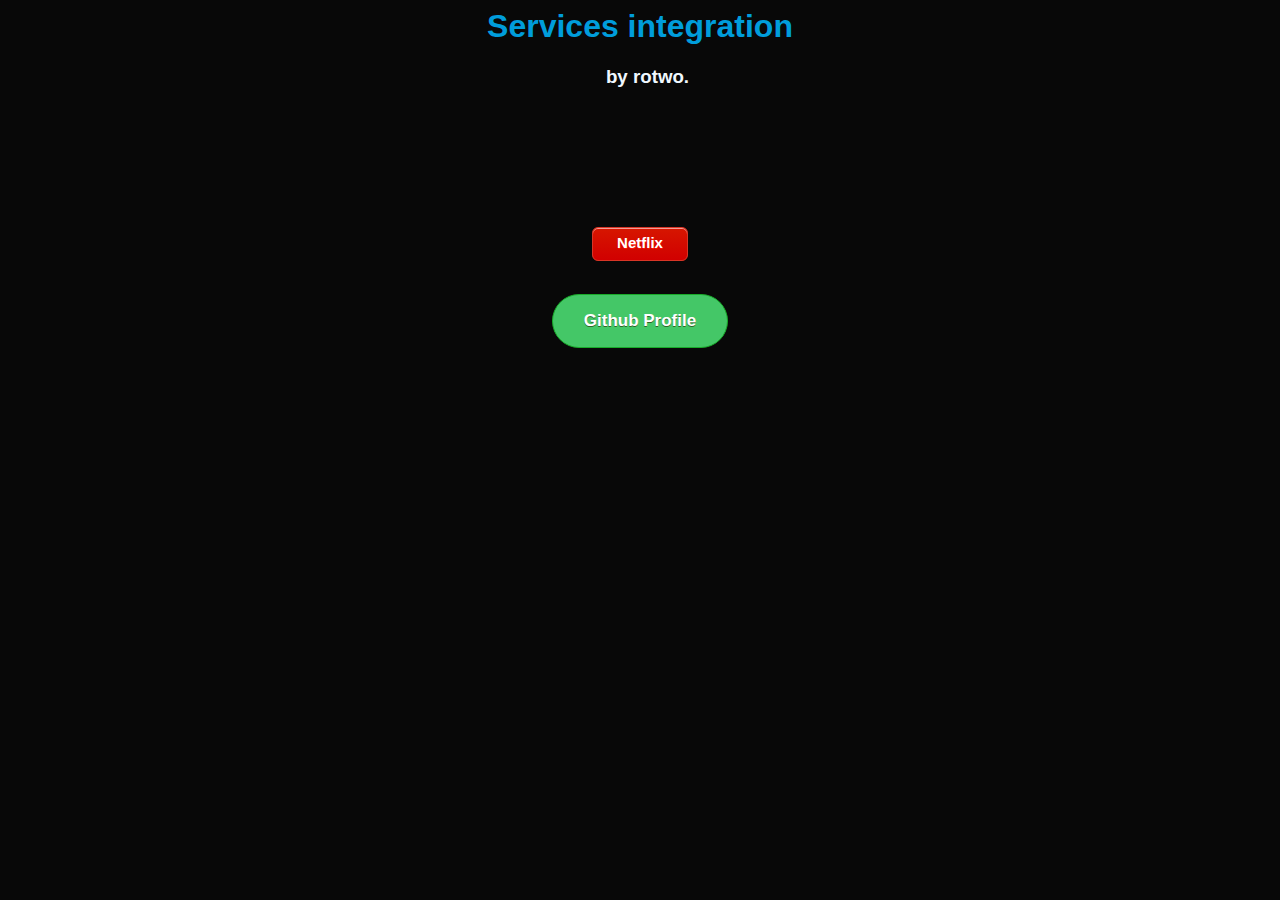
<file: index.html>
<html>
    <head>
        <link rel="stylesheet" href="style.css">
        <link rel="icon" href="favicon.ico">
        <title>Services integration Main</title>
    </head>
    <header>

    <h1 style="text-align: center;">Services integration</h1>
    <h3 style="text-align: center;">by rotwo.</h3>

        <p>&nbsp;</p>
        <p>&nbsp;</p>
        <p>&nbsp;</p>
        <fonts>
            <h1 style="text-align: center;"><a href="" class="Netflix" style="height: 20px; height: 20px;">Netflix</a></h1>
            <h1 style="text-align: center;"><a href="/Github Profile/index.html" class="Github" style="height: 20px; height: 20px;">Github Profile</a></h1>
        </fonts>
        
    </header>
</html>
</file>
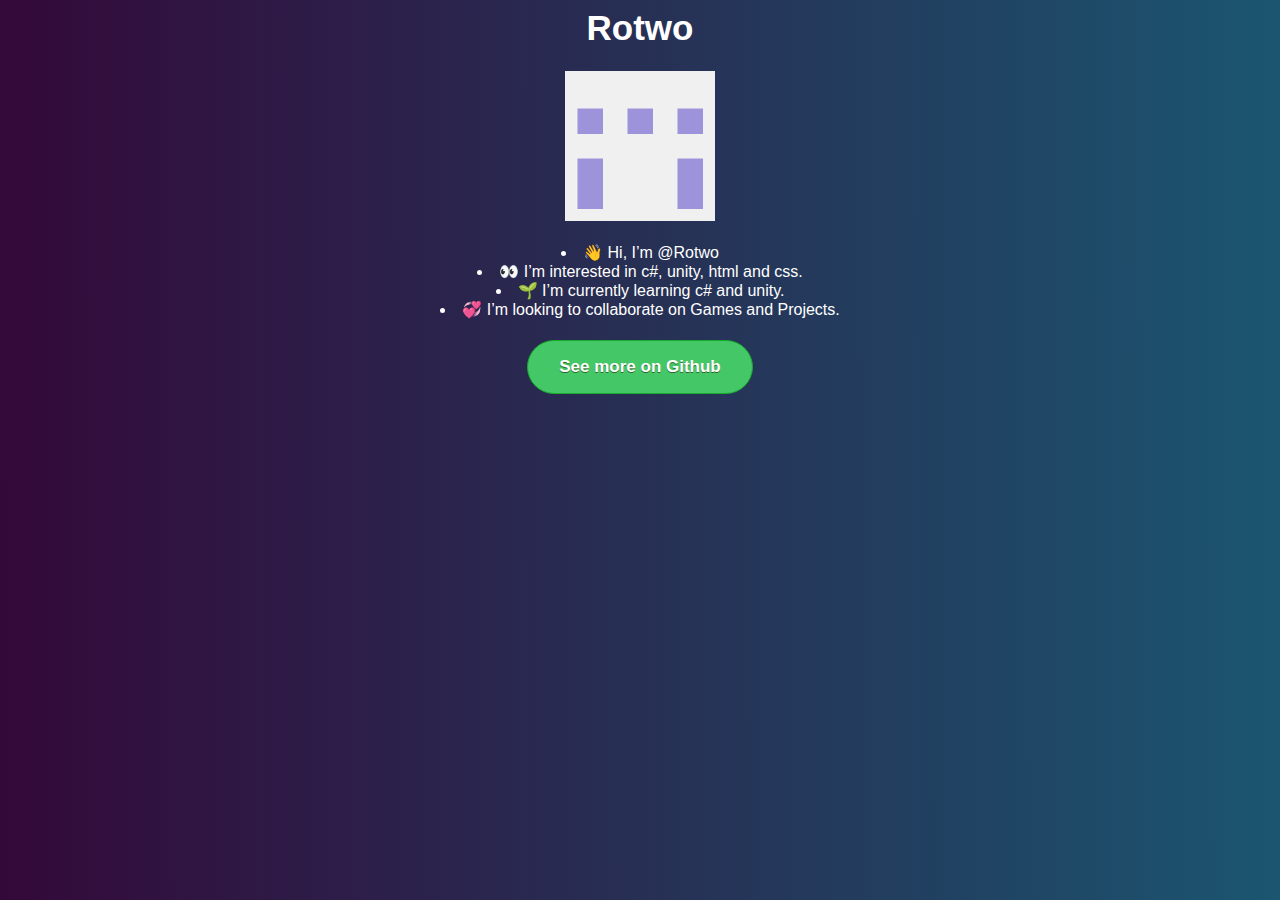
<file: Github Profile/index.html>
<html>
    <head>
        <link rel="stylesheet" href="style.css">
        <link rel="icon" href="favicon.ico">
        <title>Github Integration</title>
    </head>
    <header>
        
        <h1 style="text-align: center;" class="GitName">Rotwo</h1>

        <h1 style="text-align: center;"><img src="GitUserImage.png" alt="" style="image-rendering: optimizeSpeed; height: 150; width: 150;"></h1>

<GithubDescription>
    <GithubText><li style="text-align: center;">👋 Hi, I’m @Rotwo</li></GithubText>
    <GithubText><li style="text-align: center;">👀 I’m interested in c#, unity, html and css.</li></GithubText>
    <GithubText><li style="text-align: center;">🌱 I’m currently learning c# and unity.</li></GithubText>
    <GithubText><li style="text-align: center;">💞️ I’m looking to collaborate on Games and Projects.</li></GithubText>
</GithubDescription>


        <h1 style="text-align: center;"><a href="https://github.com/Rotwo" class="GithubButton">See more on Github</a></h1>
            
    </header>
</html>
</file>
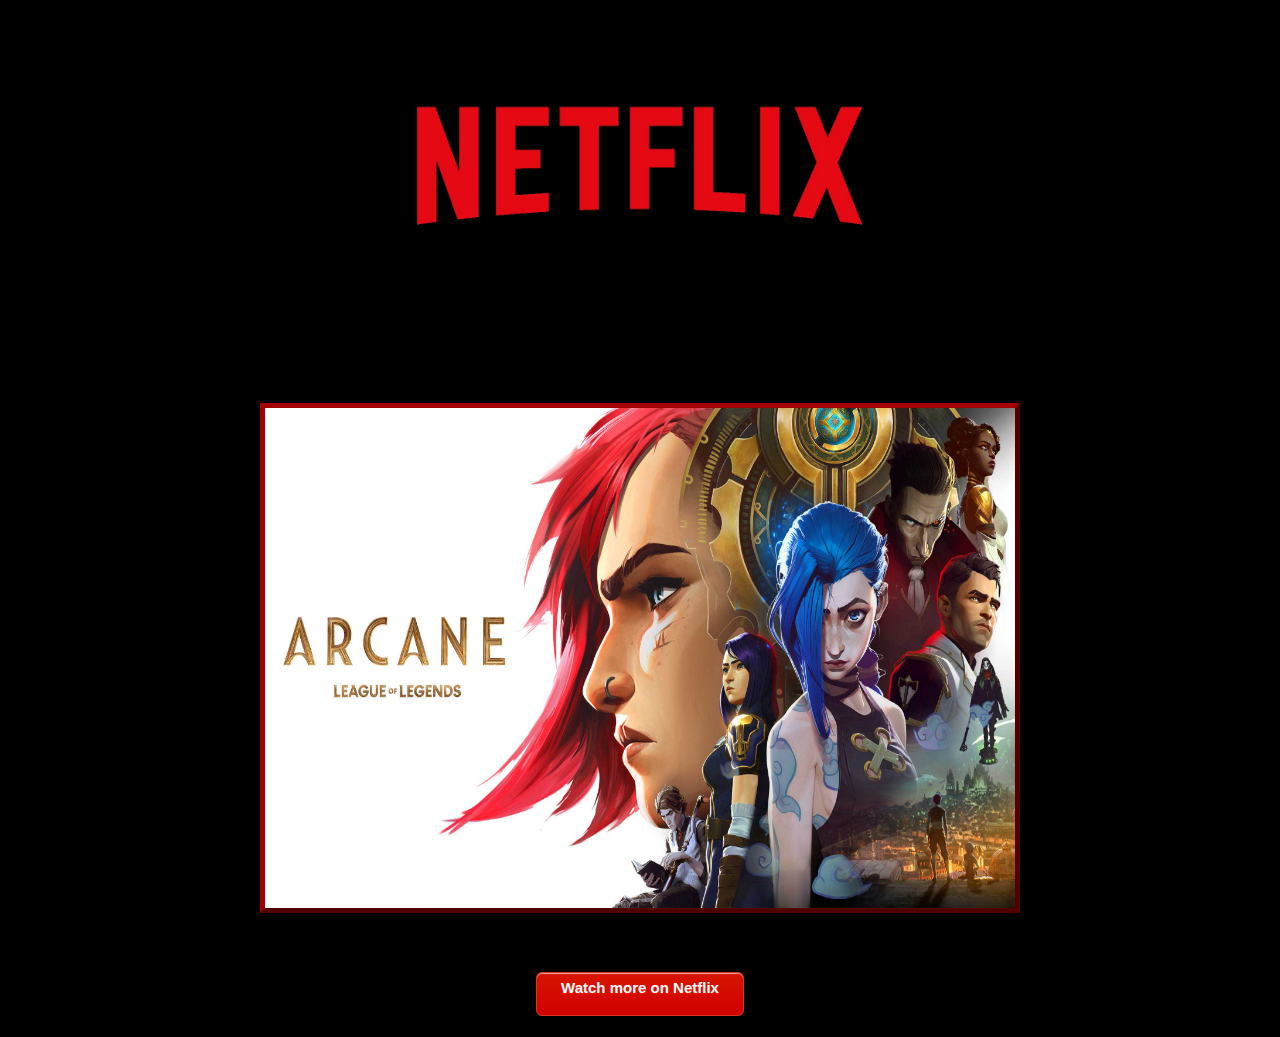
<file: Netflix/index.html>
<html>
    <head>
        <title>Netflix integration</title>
        <link rel="stylesheet" href="style.css">
        <link rel="icon" href="favicon.ico">
    </head>
    <header>
        <h1 style="text-align: center;"><img src="NetflixLogo.png" alt="" style="height: 300px; width: 500px;"></h1>

        <p>&nbsp;</p>

        <p>&nbsp;</p>
        <h1 style="text-align: center;"><img src="ShowImage.png" alt="" style="height: 500px; width: 750px;" class="Img"></h1>
        <p>&nbsp;</p>
        <h1 style="text-align: center;" class="WatchFont"><a href="https://www.netflix.com/es/title/81435684" class="See" style="height: 30px;">Watch more on Netflix</a></h1>
    </header>
</html>
</file>
<file: style.css>
h3{
    color: aliceblue;
    padding-left: 15px;
    font-family: 'Trebuchet MS', 'Lucida Sans Unicode', 'Lucida Grande', 'Lucida Sans', Arial, sans-serif;
}
h1{
    color: rgb(0, 157, 219);
    font-family: 'Trebuchet MS', 'Lucida Sans Unicode', 'Lucida Grande', 'Lucida Sans', Arial, sans-serif;
}

body{
    background-color: rgb(8, 8, 8);
}

.Netflix {
	box-shadow:inset 0px 1px 0px 0px #f29c93;
	background:linear-gradient(to bottom, #d61500 5%, #d10000 100%);
	background-color:#d61500;
	border-radius:6px;
	border:1px solid #d83526;
	display:inline-block;
	cursor:pointer;
	color:#ffffff;
	font-family:Arial;
	font-size:15px;
	font-weight:bold;
	padding:6px 24px;
	text-decoration:none;
	text-shadow:0px 1px 0px #ff1100;
}
.Netflix:hover {
	background:linear-gradient(to bottom, #d10000 5%, #d61500 100%);
	background-color:#d10000;
}
.Netflix:active {
	position:relative;
	top:1px;
}
fonts{
    font-family: Georgia, 'Times New Roman', Times, serif;
    font-size: 25;
}

.Github {
	background-color:#44c767;
	border-radius:28px;
	border:1px solid #18ab29;
	display:inline-block;
	cursor:pointer;
	color:#ffffff;
	font-family:Arial;
	font-size:17px;
	padding:16px 31px;
	text-decoration:none;
	text-shadow:0px 1px 0px #2f6627;
}
.Github:hover {
	background-color:#5cbf2a;
}
.Github:active {
	position:relative;
	top:1px;
}
</file>
<file: Github Profile/style.css>
body{
    background-image: url("background.png");
}


GithubText{
    color: FFF;
    font-family: 'Gill Sans', 'Gill Sans MT', Calibri, 'Trebuchet MS', sans-serif;
}

.GithubButton {
	background-color:#44c767;
	border-radius:28px;
	border:1px solid #18ab29;
	display:inline-block;
	cursor:pointer;
	color:#ffffff;
	font-family:Arial;
	font-size:17px;
	padding:16px 31px;
	text-decoration:none;
	text-shadow:0px 1px 0px #2f6627;
}
.GithubButton:hover {
	background-color:#5cbf2a;
}
.GithubButton:active {
	position:relative;
	top:1px;
}

.GitName{
    font-family: 'Franklin Gothic Medium', 'Arial Narrow', Arial, sans-serif;
    font-size: 35px;
    color: FFF;
}
</file>
<file: Netflix/style.css>
body{
    background-color: black;
}

.ShowTitle{
    color: white;
    text-shadow: 1px 1px 1px gray;
    font-family: 'Trebuchet MS', 'Lucida Sans Unicode', 'Lucida Grande', 'Lucida Sans', Arial, sans-serif;
    font-size: 50px;
}

.see {
	box-shadow:inset 0px 1px 0px 0px #f29c93;
	background:linear-gradient(to bottom, #d61500 5%, #d10000 100%);
	background-color:#d61500;
	border-radius:6px;
	border:1px solid #d83526;
	display:inline-block;
	cursor:pointer;
	color:#ffffff;
	font-family:Arial;
	font-size:15px;
	font-weight:bold;
	padding:6px 24px;
	text-decoration:none;
	text-shadow:0px 1px 0px #ff1100;
}
.see:hover {
	background:linear-gradient(to bottom, #d10000 5%, #d61500 100%);
	background-color:#d10000;
}
.see:active {
	position:relative;
	top:1px;
}

.WatchFont{
    font-size: 30px;
    font-family: fantasy;
}

.img{
    border: 5px outset #A40000;
}
</file>
